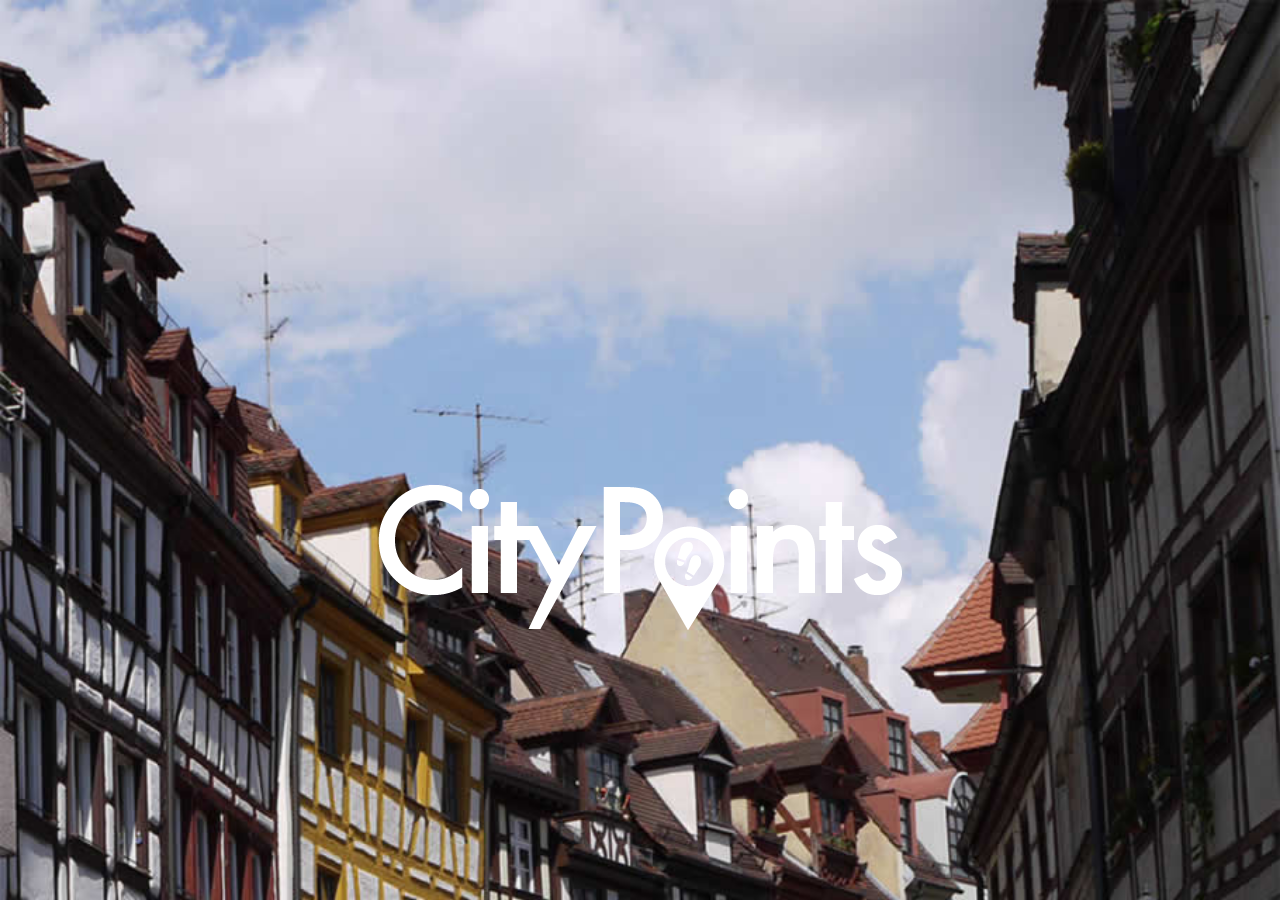
<file: index.html>
<!doctype html>
<html class="no-js" lang="en">
  <head>
    <meta charset="utf-8" />
    <meta name="viewport" content="width=device-width, initial-scale=1.0" />
    <title>CityPoints | Welcome</title>
    <link rel="stylesheet" href="css/foundation.css" />
	<link rel="stylesheet" href="css/glyphicons.css">

    <link rel="stylesheet" href="css/citypoints.css" />

    <script src="js/vendor/modernizr.js"></script>
  </head>
  <body id="splash">

    <div class="row">
      <div class="large-12 columns">
        <h1 id="logo"><a href="search.html">CityPoints</a></h1>
      </div>
    </div>



    <script src="js/vendor/jquery.js"></script>
    <script src="js/foundation.min.js"></script>
    <script>
      $(document).foundation();
$(document).ready(function() {
    if ($("#splash").length > 0) {
        console.log("HAS SPLASH?")
        $("#splash h1").click(function() {
            console.log("CLICKED?")
            window.location.href = "/search.html";
        });
    }
});

    </script>
  </body>
</html>
</file>
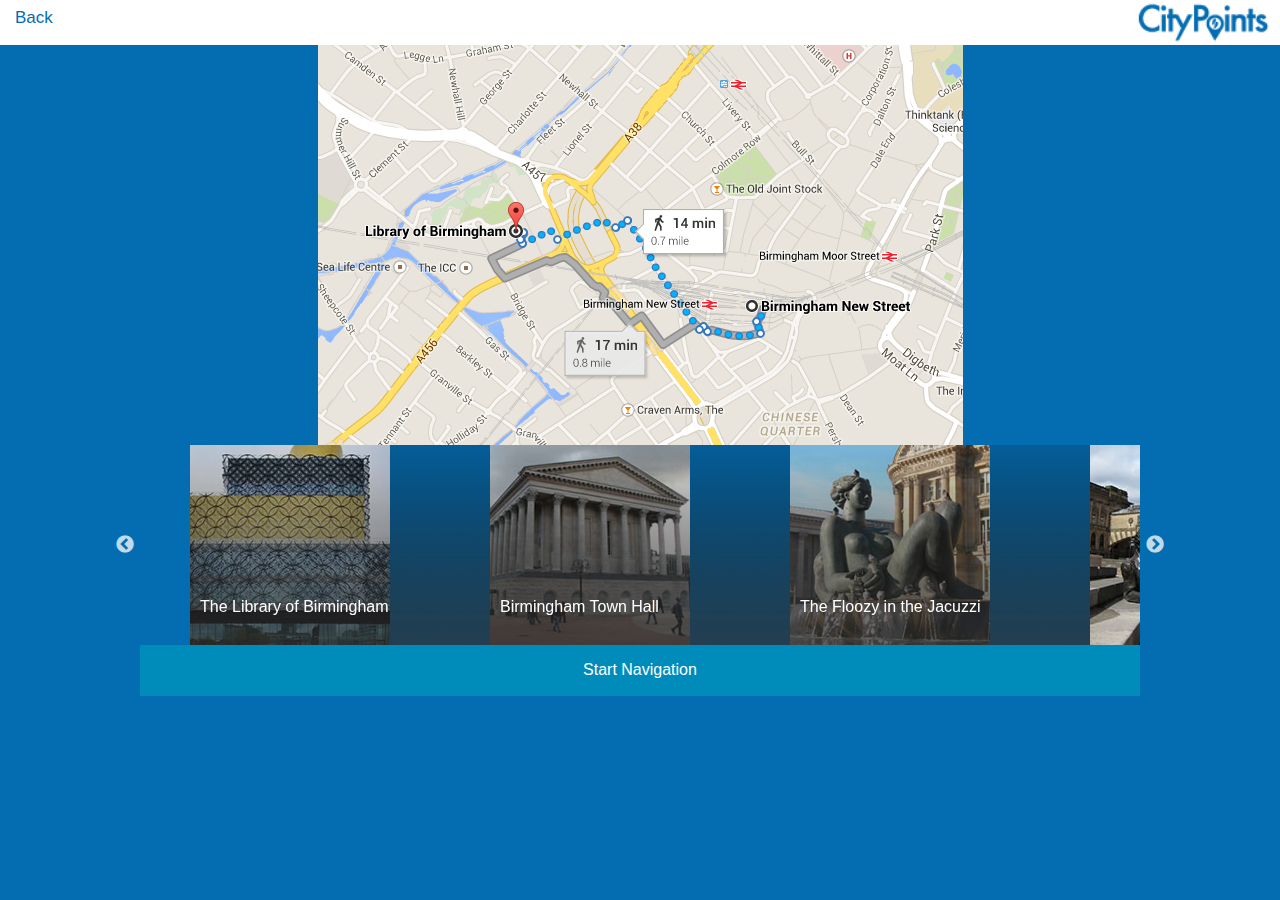
<file: results.html>
<!doctype html>
<html class="no-js" lang="en">
  <head>
    <meta charset="utf-8" />
    <meta name="viewport" content="width=device-width, initial-scale=1.0" />
    <title>CityPoints | Welcome</title>
    <link rel="stylesheet" href="css/foundation.css" />
	<link rel="stylesheet" href="css/glyphicons.css">

	<link rel="stylesheet" type="text/css" href="slick/slick.css"/>

    <link rel="stylesheet" href="css/citypoints.css" />



    <script src="js/vendor/modernizr.js"></script>
  </head>
  <body>


<nav class="top-bar" data-topbar="">
<ul class="title-area">
<li class="name">
<h1>
<a href="search.html"> Back </a>
</h1>
</li>
<li class="toggle-topbar menu-icon">
</ul>
<section class="top-bar-section">
</nav>

    <div class="row">

            <section class="map">

            </section>

            <section>
              <div class="carousel">
                <div><img src="images/thumbs/thumb4.jpg" width="200" height="200" alt="" border="0">
					<a href="#" class="info_overlay">
					   Birmingham Town Hall
					</a>
				</div>
                <div><img src="images/thumbs/thumb3.jpg" width="200" height="200" alt="" border="0">
					<a href="#" class="info_overlay">
					   The Floozy in the Jacuzzi
					</a></div>
                <div><img src="images/thumbs/thumb2.jpg" width="200" height="200" alt="" border="0">
					<a href="#" class="info_overlay">
					   Birmingham Man
					</a></div>
                <div><img src="images/thumbs/thumb1.jpg" width="200" height="200" alt="" border="0">
					<a href="#" class="info_overlay">
					   The Library of Birmingham
					</a></div>
              </div>

            </section>

    </div>

            		  <div class="row">
                        <a href="navigation.html" class="button expand">Start Navigation</a>
                      </div>
    <script src="js/vendor/jquery.js"></script>
    <script src="js/foundation.min.js"></script>
	<script type="text/javascript" src="slick/slick.min.js"></script>
    <script>
      $(document).foundation();

       $(document).ready(function(){
       	$('.carousel').slick({
       	    slidesToShow: 4,
			slidesToScroll: 4,
			centerMode: true
       	});
       });

</script>


  </body>
</html>
</file>
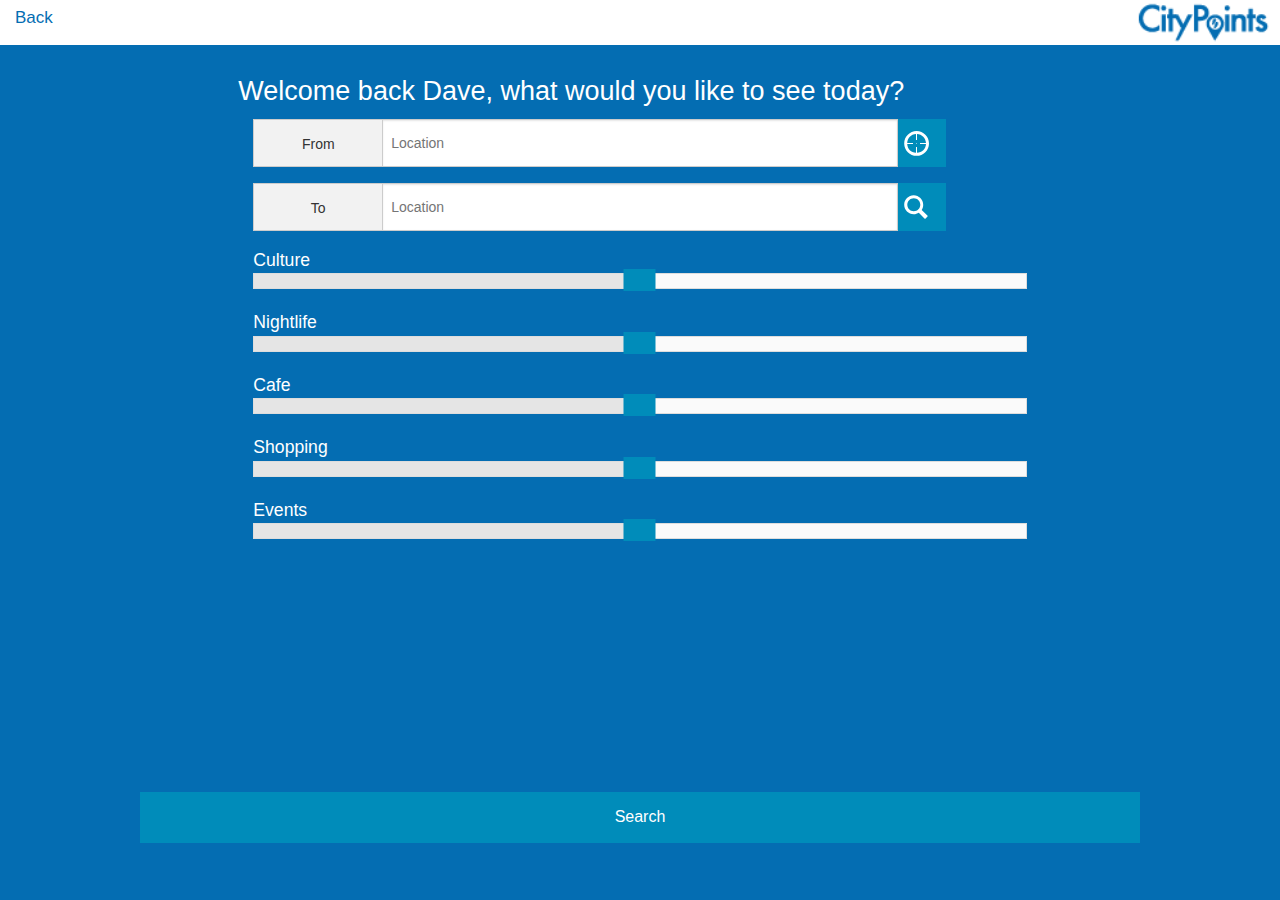
<file: search.html>
<!doctype html>
<html class="no-js" lang="en">
  <head>
    <meta charset="utf-8" />
    <meta name="viewport" content="width=device-width, initial-scale=1.0" />
    <title>CityPoints | Welcome</title>
    <link rel="stylesheet" href="css/foundation.css" />
	<link rel="stylesheet" href="css/glyphicons.css">

    <link rel="stylesheet" href="css/citypoints.css" />

    <script src="js/vendor/modernizr.js"></script>
  </head>
  <body>

    <nav class="top-bar" data-topbar="">
<ul class="title-area">
<li class="name">
<h1>
<a href="search.html"> Back </a>
</h1>
</li>
<li class="toggle-topbar menu-icon">
</ul>
<section class="top-bar-section"></section>
</nav>    


    <div class="row" id="searchForm">
      <div class="large-12 columns">
            <section class="search">
              <div class="row">
                <div class="small-12 large-10 columns small-centered">

                  <h3 id="welcomeDave">Welcome back Dave, what would you like to see today?</h3>

                  <form class="custom">

<div class="large-12 columns textboxes">
	 <div class="row collapse">
	 	  <div class="small-2 large-2 columns">
		  	   <span class="prefix">From</span>
		  </div>
		  <div class="small-8 columns">
          	   <input class="searchbox" type="text" placeholder="Location">
		  </div>
		  <div class="small-2 columns">
		  	   <a href="#" class="button postfix glyphicons-icon white riflescope"></a>
		  </div>
	</div>

      <div class="row collapse">
	  	   <div class="small-2 large-2 columns">
   		      <span class="prefix">To</span>
  		  </div>
        <div class="small-8 columns">
          <input class="searchbox" type="text" placeholder="Location">
        </div>
        <div class="small-2 columns">
          <a href="#" class="button postfix glyphicons-icon white search"></a>
        </div>
      </div>
    </div>

      <div class="large-12 columns">
	        <div class="row collapse">

                          <label class="sliderLabel">Culture</label>
                          <div class="range-slider" data-slider>
                            <span class="range-slider-handle" role="slider" tabindex="0" aria-labelledby="sliderLabel"></span>
                            <span class="range-slider-active-segment"></span>
                            <input type="hidden">
                          </div>
						  
    </div>
      <div class="row collapse">
                             
                          <label class="sliderLabel">Nightlife</label>
                          <div class="range-slider" data-slider>
                            <span class="range-slider-handle" role="slider" tabindex="0" aria-labelledby="sliderLabel"></span>
                            <span class="range-slider-active-segment"></span>
                            <input type="hidden">
                          </div>
							  
         </div>
      <div class="row collapse">                        
                          <label class="sliderLabel">Cafe</label>
                          <div class="range-slider" data-slider>
                            <span class="range-slider-handle" role="slider" tabindex="0" aria-labelledby="sliderLabel"></span>
                            <span class="range-slider-active-segment"></span>
                            <input type="hidden">
                          </div>
		    </div>
      <div class="row collapse">					 
                          <label class="sliderLabel">Shopping</label>
                          <div class="range-slider" data-slider>
                            <span class="range-slider-handle" role="slider" tabindex="0" aria-labelledby="sliderLabel"></span>
                            <span class="range-slider-active-segment"></span>
                            <input type="hidden">
                          </div>
							  
     </div>
      <div class="row collapse">                       
                          <label class="sliderLabel">Events</label>
                          <div class="range-slider" data-slider>
                            <span class="range-slider-handle" role="slider" tabindex="0" aria-labelledby="sliderLabel"></span>
                            <span class="range-slider-active-segment"></span>
                            <input type="hidden">
                          </div>
                            </div>
                        
					  </div
</div>
                  </form>
                </div>
              </div>
            </section>
      	</div>
    </div>

            		  <div class="row">
                        <a href="results.html" class="button expand">Search</a>
                      </div>
    <script src="js/vendor/jquery.js"></script>
    <script src="js/foundation.min.js"></script>
    <script>
      $(document).foundation();
    </script>
  </body>
</html>
</file>
<file: css/citypoints.css>
/* Form CSS */

body {
     background-color:#046DB2;
}

#splash .button {
        margin-top:200px;
 }

h1#logo {
    background-image: url('/images/logotransparent.png');

    background-repeat: no-repeat;
    background-size: contain;
    height: 200px;
    margin: 50% auto 0;
    max-width: 524px;
    padding-top: 160px;
    width: 80%;
 }
 h1#logo a {
         display:block;
         height:100%;
         width:100%
 }
    
 #splash{
  background-image: url('/images/splash.jpg');
  background-size: cover;
  background-repeat: no-repeat;
  width: 100%;
  height: 100%;
  text-indent: -9999px;

 }

    #welcomeDave {
      padding-top: 25px;
      color:#fff;
    }

    #searchForm {
        height:83%;
     }
    
   .search h2{
      color:#FFF;
    }
    form.custom .custom.dropdown{
      height: 45px;
    }
    .search .textboxes label{
      margin-bottom: 10px;
      color:#FFF;
      height: 48px;
      line-height: 48px;
    }
    
    form.custom .custom.dropdown{
      padding-top: 5px;
    }
    form.custom .custom.dropdown .selector{
      top: 5px;
    }
    .search .prefix, .search .searchbox {
      height: 48px;
      line-height: 48px;
    }
    .sliderLabel {
    font-size:1.1em;
    color:#fff;
    }
    .range-slider {
         margin-top:0px;   
     }
section.map {  
    background-image: url(/images/map.PNG);
    background-position:center;
    background-size: contain 100%;
    background-repeat:no-repeat;

    height:400px;
    width: 100%;
}    
    
.top-bar {
    background-color:#FFF;
    background-image: url('/images/bluelogosml.png');
    background-size: contain;
    background-repeat:no-repeat;    
    background-position:right;
    height:5%;  
}

.top-bar .name h1 {
    line-height: 35px;
}

.top-bar .name h1 a {
    color: #046DB2;
    display: block;
    font-weight: normal;
    padding: 0 15px;
    width: 50%;
}
    
.glyphicons-icon {
  width: 48px;
  height: 48px;
  margin: 0 8px 0 0;
  line-height: 14px;
  vertical-align: text-top;
  background-image: url(/images/glyphicons.svg);
  background-position: 0 0;
  background-repeat: no-repeat;
  vertical-align: top;
  *display: inline;
  *zoom: 1;
  *margin-right: .3em;
}

.parallax-background {
	background-color: #0078A0;
	height: 620px;
	background-repeat: no-repeat;
	-webkit-background-size: cover;
  	-moz-background-size: cover;
  	-o-background-size: cover;
	background-size: cover;
	position: fixed;
	width: 100%;
}

.intro-text {
	font-size: 50px;
	color: #fff;
	text-align: center;
	margin-top: 15%;
}
.parallax-content {
	max-width: 100%;
	position: relative;
	top: 500px;
	padding: 50px;
	font-size: 20px;
	background-color: #fff;
}    

.slick-slider {
    margin-bottom: 0px;
}


.slick-slide {
     position:relative;
 }

.slick-slider .info_overlay {
    display:none;
    background-image:url('/images/photofade.png');
    background-position: bottom left;
    background-repeat:repeat-x;
    position:absolute;
    width:100%;
    height:100%;
    top:0px;
    padding: 50% 10px 0 10px;
    color:#FFF;
 }
 
 .slick-slider .slick-active .info_overlay {
    display:block;
 }
 
   
  
 /*Navigation*/
 

#directions {
    height: 10%;
    background: #046DB2;
}

#map-canvas {
    height: 38%;
}

#next-step-image-container {
    height: 48%;
}

#next-step-image {
    height: 100%;
    background-image:url('http://cbssacramento.files.wordpress.com/2012/11/club-retro.jpg');

    background-position:center;
    background-size: cover;
    background-repeat:no-repeat;    
}

#next-step-image .infoview {
    height: 100%;  
    background-image:url('/images/photofade.png');
    background-position: bottom left;
    background-repeat:repeat-x;
    color:#FFF;
    position: relative;
}

.infoview div {
     position:absolute;
     bottom:0px;
 }
 
#next-step-image .infoview h2 {
    font-size: 1.2em;
    margin: 0.83em 10px 0;
    color: #fff;
}

#next-step-image .infoview h3 {
    font-size: 1em;
    margin: 0.5em 10px 0;
    color: #fff;
}

#next, #previous, #step {
    color: white;
}

#next, #previous {
    width: 70px;
    padding: 5px;
    text-align: center;
}

#next {
    float: right;
}

#previous {
    float: left;
}

#step {
    float: left;
    padding: 5px;
    text-align: center;
    margin-left: auto;
    margin-right: auto;
    width: calc(100% - 120px);
    height: 100%;
}
    

#step div {
background-position:bottom left;
background-repeat:no-repeat;
}

#directions #previous {
     background-image: url('/images/arrowleft.png');
    background-repeat:no-repeat;
    background-position:50% 50%;
    text-indent: -9999px;
    width:36px;
    height: 100%;
}
#directions #next {
     background-image: url('/images/arrowright.png');
    background-repeat:no-repeat;
    background-position:50% 50%;
    text-indent: -9999px;
    width:36px;
    height: 100%;
}

.turn-left {
  background-image: url('/images/turnleft.png');
padding-left:90px;
min-height:65px;
text-align:left;
    height: 100%;
}

.turn-right {
  background-image: url('/images/turnright.png');
padding-left:90px;
min-height:65px;
text-align:left;
    height: 100%;
}
</file>
